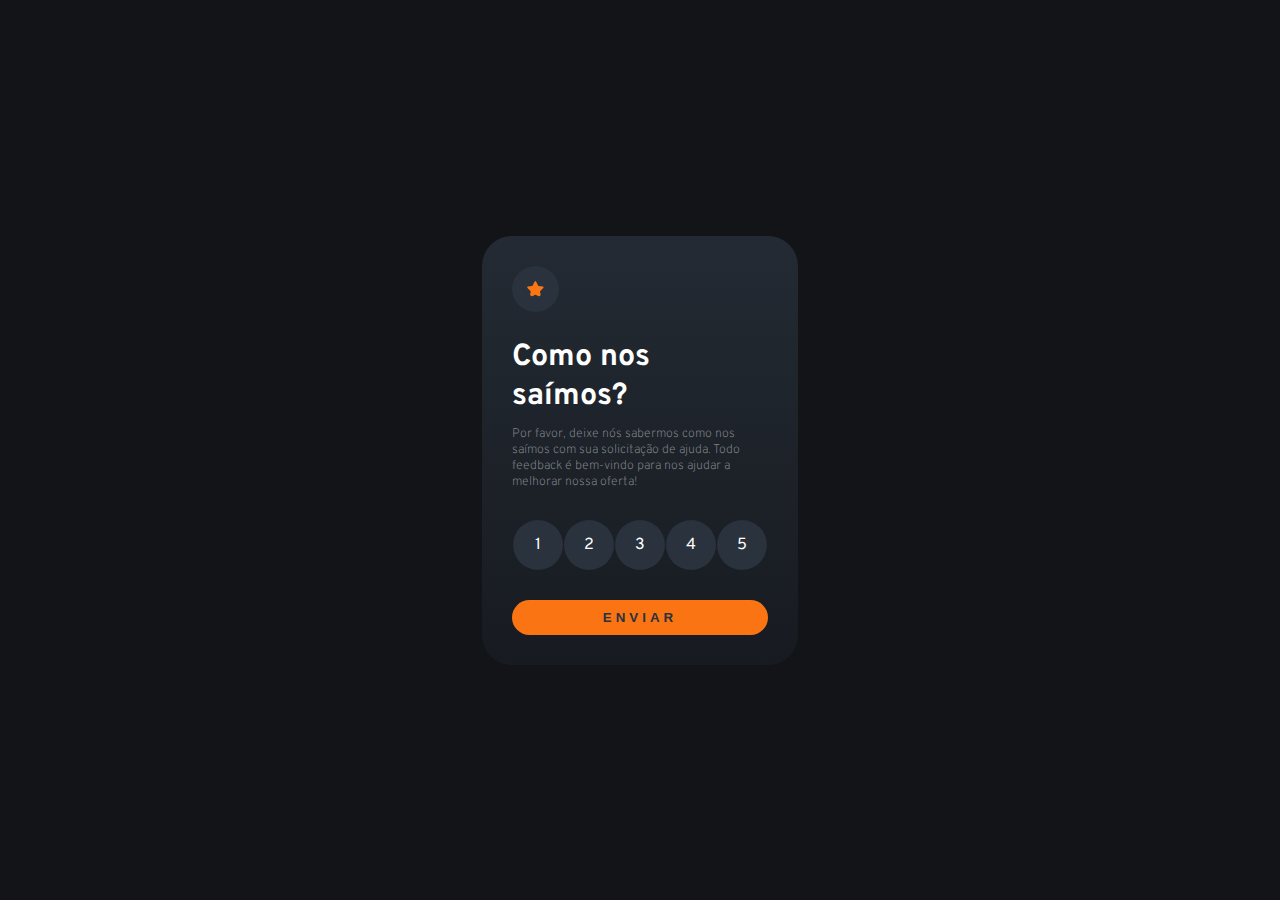
<file: index.html>
<!DOCTYPE html>
<html lang="pt-br">
  <head>
    <meta charset="UTF-8" />
    <meta name="viewport" content="width=device-width, initial-scale=1.0" />
    <link rel="stylesheet" href="syle.css">
    <link rel="shortcut icon" href="./images/favicon-32x32.png" type="image/x-icon">
    <title>Interactive Rating</title>
  </head>
  <body>
    <div id="container">
      <img src="./images/icon-star.svg" alt="Ícone estrela" />
      <h2>Como nos saímos?</h1>
      <p>
        Por favor, deixe nós sabermos como nos saímos com sua solicitação de
        ajuda. Todo feedback é bem-vindo para nos ajudar a melhorar nossa
        oferta!
      </p>
      <form action="agradecimento.html" method="GET">
        <div class="ratings">
          <input type="radio" id="rate1" name="nota" value="1">
          <label for="rate1">1</label>

          <input type="radio" id="rate2" name="nota" value="2">
          <label for="rate2">2</label>

          <input type="radio" id="rate3" name="nota" value="3">
          <label for="rate3">3</label>

          <input type="radio" id="rate4" name="nota" value="4">
          <label for="rate4">4</label>

          <input type="radio" id="rate5" name="nota" value="5">
          <label for="rate5">5</label>
        </div>

        <button type="submit">ENVIAR</button>
      </form>
    </div>
    <script src="./script.js"></script>
  </body>
</html>
</file>
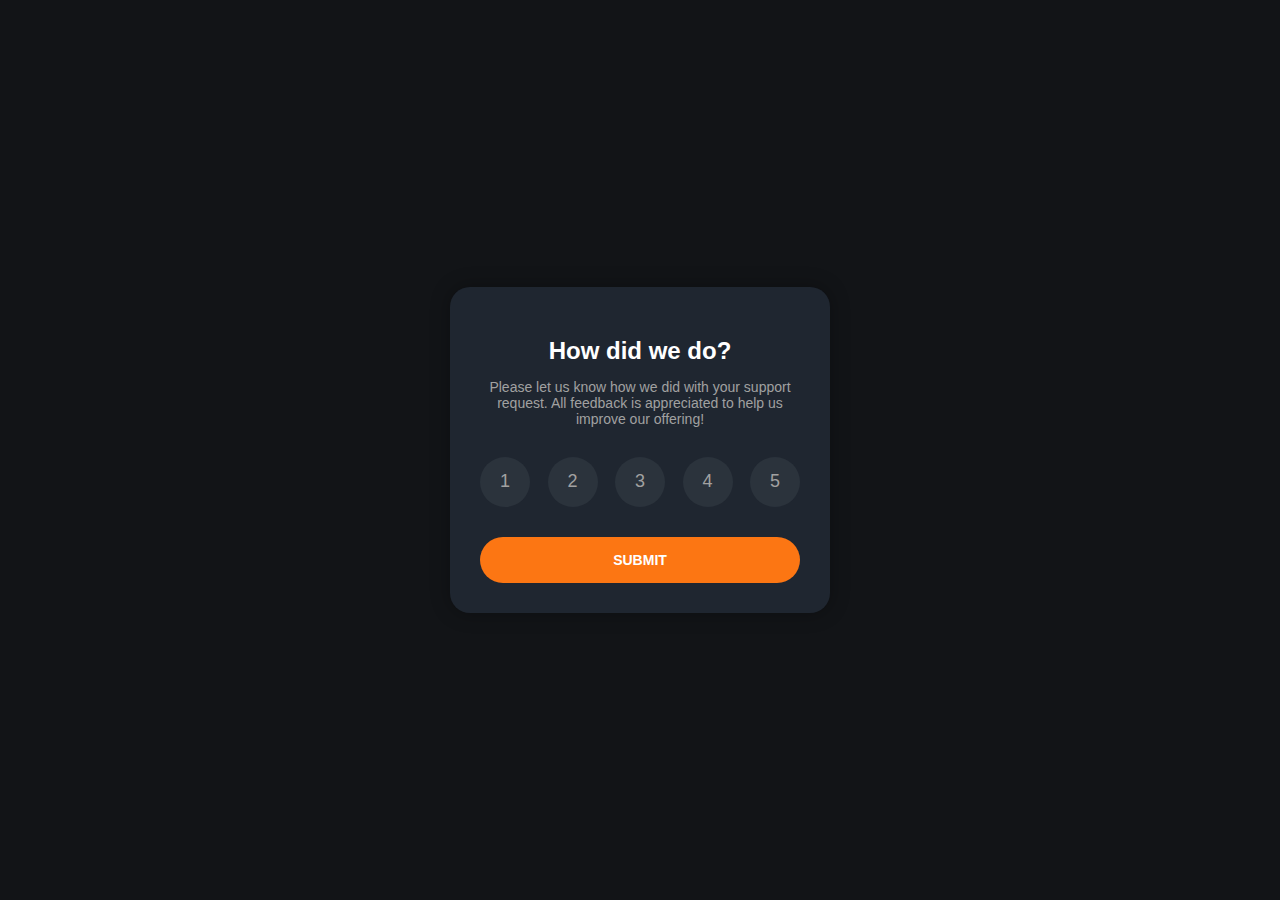
<file: teste.html>
<!DOCTYPE html>
<html lang="en">
<head>
  <meta charset="UTF-8">
  <title>Rating</title>
  <style>
    body {
      background-color: #121417;
      font-family: 'Arial', sans-serif;
      display: flex;
      justify-content: center;
      align-items: center;
      height: 100vh;
      margin: 0;
    }

    .card {
      background-color: #1f2630;
      padding: 30px;
      border-radius: 20px;
      width: 320px;
      color: #fff;
      box-shadow: 0 0 20px rgba(0,0,0,0.3);
      text-align: center;
    }

    .card h2 {
      margin-bottom: 10px;
    }

    .card p {
      font-size: 14px;
      color: #a1a1a1;
      margin-bottom: 30px;
    }

    .ratings {
      display: flex;
      justify-content: space-between;
      margin-bottom: 30px;
    }

    .ratings input {
      display: none;
    }

    .ratings label {
      background-color: #2b333c;
      color: #a1a1a1;
      width: 50px;
      height: 50px;
      border-radius: 50%;
      display: flex;
      justify-content: center;
      align-items: center;
      font-size: 18px;
      cursor: pointer;
      transition: 0.3s;
    }

    .ratings input:checked + label {
      background-color: #fc7613;
      color: white;
    }

    button {
      background-color: #fc7613;
      border: none;
      color: white;
      padding: 15px;
      border-radius: 30px;
      font-weight: bold;
      font-size: 14px;
      width: 100%;
      cursor: pointer;
      transition: 0.3s;
    }

    button:hover {
      background-color: #ff8c42;
    }
  </style>
</head>
<body>

  <form action="agradecimento.html" method="GET" class="card">
    <h2>How did we do?</h2>
    <p>Please let us know how we did with your support request. All feedback is appreciated to help us improve our offering!</p>

    <div class="ratings">
      <input type="radio" id="rate1" name="nota" value="1">
      <label for="rate1">1</label>

      <input type="radio" id="rate2" name="nota" value="2">
      <label for="rate2">2</label>

      <input type="radio" id="rate3" name="nota" value="3">
      <label for="rate3">3</label>

      <input type="radio" id="rate4" name="nota" value="4">
      <label for="rate4">4</label>

      <input type="radio" id="rate5" name="nota" value="5">
      <label for="rate5">5</label>
    </div>

    <button type="submit">SUBMIT</button>
  </form>

</body>
</html>
</file>
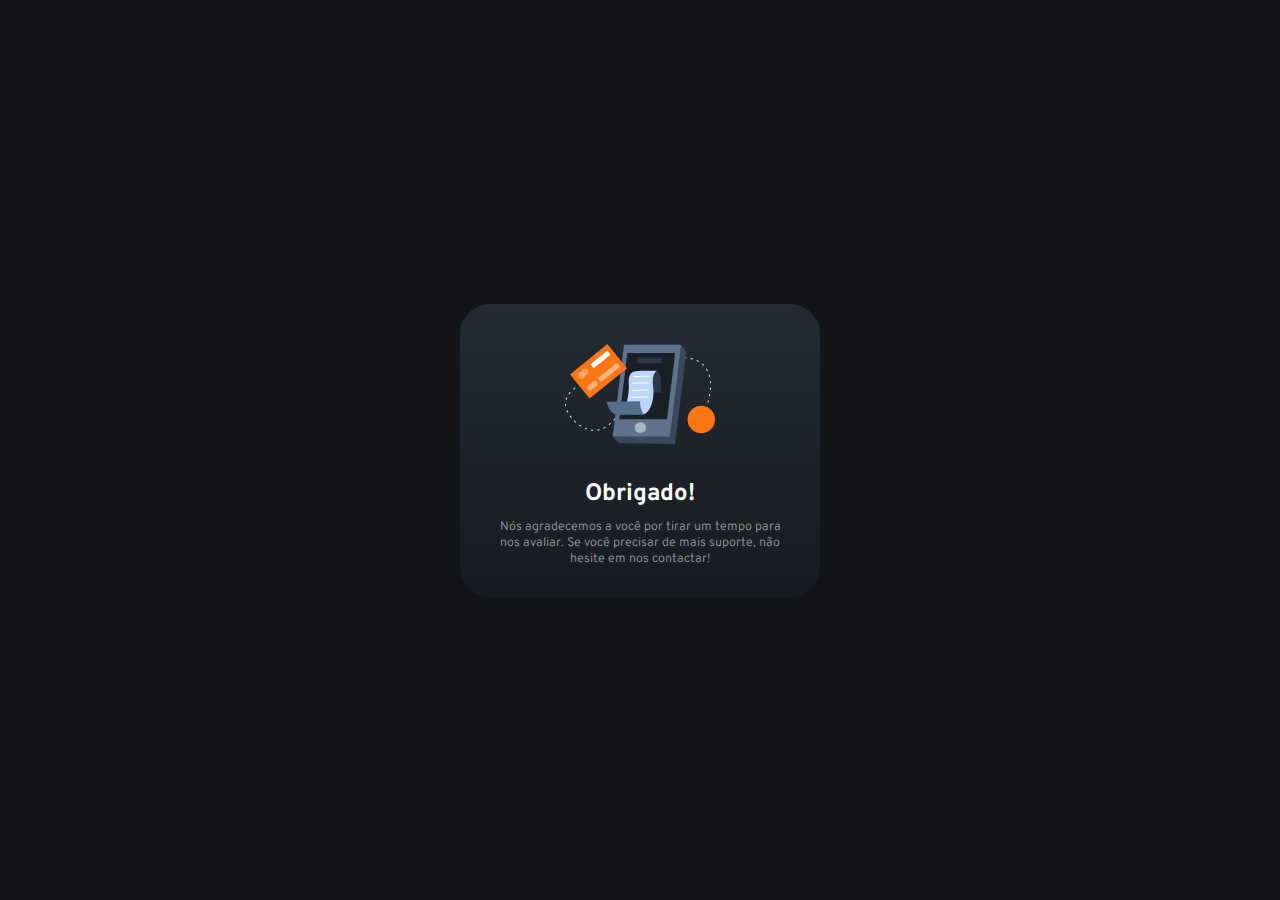
<file: thank-you.html>
<!DOCTYPE html>
<html lang="pt-br">
<head>
    <meta charset="UTF-8">
    <meta name="viewport" content="width=device-width, initial-scale=1.0">
    <link rel="shortcut icon" href="./images/favicon-32x32.png" type="image/x-icon">
    <link rel="stylesheet" href="styles.css">
    <title>Interactive Rating</title>
</head>
<body>
    <div id="container">
        <div id="nota"><img src="./images/illustration-thank-you.svg" alt="Ícone de resposta submetida"></div>
        <!-- <p id="rank">Você selecionou 4 de 5</p> -->
        <h2>Obrigado!</h2>
        <p>Nós agradecemos a você por tirar um tempo para nos avaliar. Se você precisar de mais suporte, não hesite em nos contactar!</p>
    </div>
    <script src="./agradecimentos.js"></script>
</body>
</html>
</file>
<file: syle.css>
@import url('https://fonts.googleapis.com/css2?family=Overpass:ital,wght@0,100..900;1,100..900&family=Paytone+One&family=Poppins:ital,wght@0,100;0,200;0,300;0,400;0,500;0,600;0,700;0,800;0,900;1,100;1,200;1,300;1,400;1,500;1,600;1,700;1,800;1,900&display=swap');

:root {
    --laranja: hsl(25, 97%, 53%);
    --white: hsl(0, 100%, 100%);
    --light-gray: hsl(217, 12%, 63%);
    --medium-gray: hsl(212, 19%, 20%);
    --darkest-gray: hsl(216, 12%, 8%);
}

* {
    font-family: Overpass;
    margin: 0;
    padding: 0;
    color: white;
}

body {
    display: flex;
    justify-content: center;
    align-items: center;
    height: 100vh;
    background-color: var(--darkest-gray);
}

img {
    border-radius: 50%;
    background-color: var(--medium-gray);
    padding: 15px;
    margin-bottom: 20px;
}

h2 {
    font-size: 1.9em;
    margin-bottom: 10px;
}

p {
    font-weight: 200;
    font-size: .78em;
    color: rgba(255, 255, 255, 0.445);
    margin-bottom: 30px;
}

.ratings {
    display: flex;
    justify-content: space-around;
    margin-bottom: 30px;
    flex-wrap: wrap;
}

.ratings input {
    display: none;
}

label {
    background-color: var(--medium-gray);
    border-radius: 50%;
    width: 20px;
    text-align: center;
    align-items: center;
    padding: 15px;
    justify-content: space-around;
}

.ratings input:checked + label {

}

#container {
    background-image: linear-gradient(to top,hsl(216, 17%, 11%), hsl(214, 18%, 17%));
    margin: auto;
    padding: 30px;
    width: 20vw;
    border-radius: 30px
}

button{
    background-color: var(--laranja);
    letter-spacing: 4px;
    padding: 10px;
    color: var(--medium-gray);
    font-family: Arial, Helvetica, sans-serif;
    font-weight: 700;
    border: none;
    display: flex;
    margin: auto;
    width: 20vw;
    border-radius: 20px;
    align-items: center;
    justify-content: center;
}

/* @media screen and (orientation: portrait) and (max-width: 768px){

} */
</file>
<file: styles.css>
@import url('https://fonts.googleapis.com/css2?family=Overpass:ital,wght@0,100..900;1,100..900&family=Paytone+One&family=Poppins:ital,wght@0,100;0,200;0,300;0,400;0,500;0,600;0,700;0,800;0,900;1,100;1,200;1,300;1,400;1,500;1,600;1,700;1,800;1,900&display=swap');

:root {
    --laranja: hsl(25, 97%, 53%);
    --white: hsl(0, 100%, 100%);
    --light-gray: hsl(217, 12%, 63%);
    --medium-gray: hsl(212, 19%, 20%);
    --darkest-gray: hsl(216, 12%, 8%);
}

* {
    font-family: Overpass;
    margin: 0;
    padding: 0;
    color: white;
}

body {
    display: flex;
    justify-content: center;
    align-items: center;
    height: 100vh;
    background-color: var(--darkest-gray);
}

#container {
    background-image: linear-gradient(to top,hsl(216, 17%, 11%), hsl(214, 18%, 17%));
    margin: auto;
    padding: 30px;
    width: 300px;
    border-radius: 30px;
}

img {
    display: flex;
    margin: auto;
    width: 150px;
    margin-top: 10px;
    margin-bottom: 25px;
}

#rank {
    display: flex;
    margin: auto;
    padding: 8px;
    justify-content: center;
    align-items: center;
    /* align-items: center; */
    background-color: var(--medium-gray);
    color: var(--laranja);
    font-size: 14px;
    border-radius: 30px;
    width: 170px;
}

h2 {
    display: flex;
    justify-content: center;
    margin-top: 35px;
}

p {
    font-weight: 300;
    font-size: .78em;
    color: rgba(255, 255, 255, 0.566);
    display: flex;
    margin-top: 10px;
    text-align: center;
}
</file>
